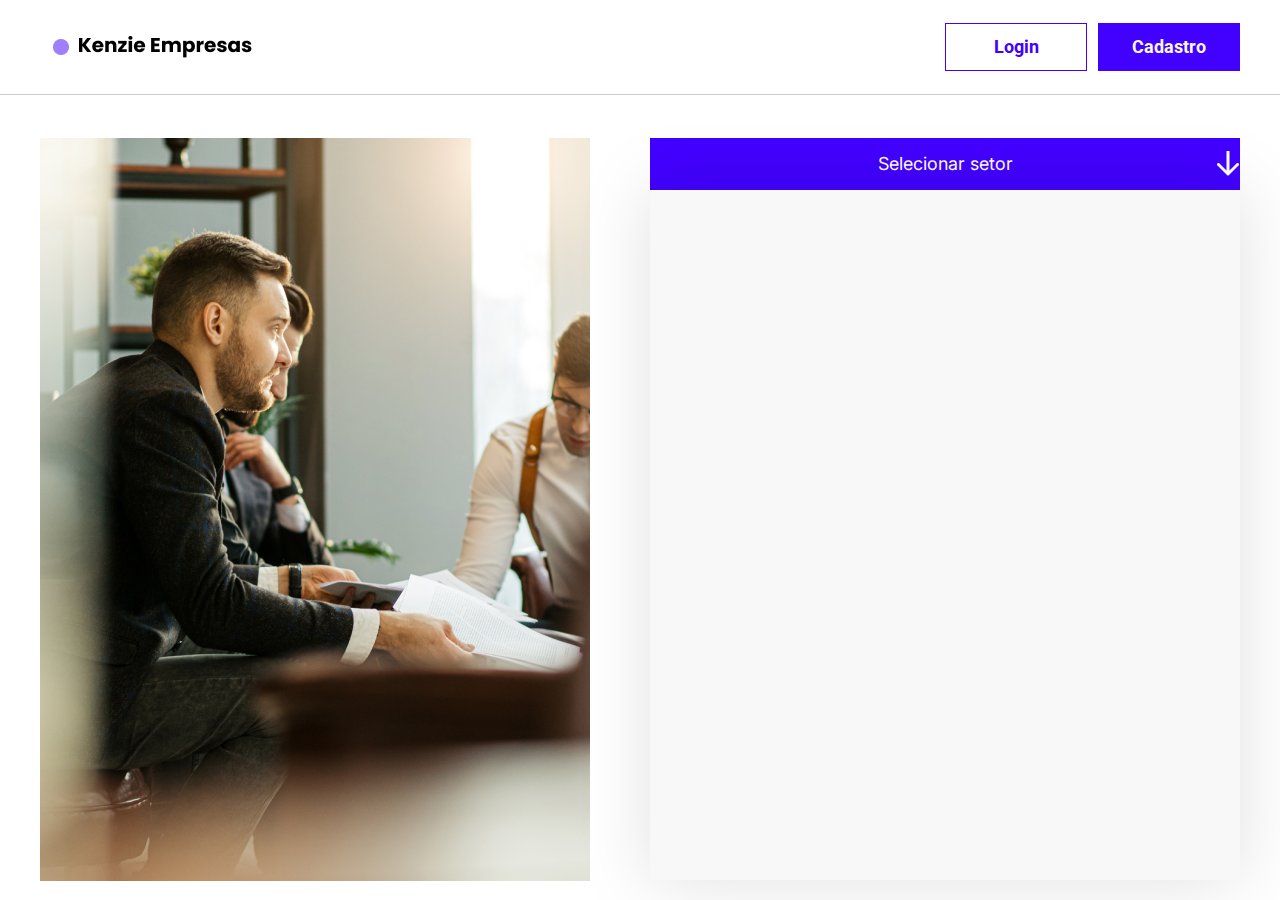
<file: src/index.html>
<!DOCTYPE html>
<html lang="pt-BR">

<head>
    <meta charset="UTF-8">
    <meta http-equiv="X-UA-Compatible" content="IE=edge">
    <meta name="viewport" content="width=device-width, initial-scale=1.0">
    <link rel="stylesheet" href="./styles/scrollbar.css">
    <link rel="stylesheet" href="./styles/select.css">
    <link rel="stylesheet" href="./styles/buttons.css">
    <link rel="stylesheet" href="./styles/reset.css">
    <link rel="stylesheet" href="./styles/positioning.css">
    <link rel="stylesheet" href="./styles/globalStyles.css">
    <link rel="stylesheet" href="./home/index.css">
    <title>Home</title>
</head>

<body>
    <header class="header relative">
        <div class="content-header flex container">
            <figure class="flex justify-between align-center">
                <div class="flex align-center">
                    <img id="circle" src="./assets/circle-kenzie.png">
                    <img src="./assets/Kenzie Empresas.png" alt="name kenzie">
                </div>
                <img class="img-burguer" src="./assets/burguer.png" alt="menu">
            </figure>
            <div class="flex">
                <button onclick="window.location.href = './login/index.html'" class="btn-login">Login</button>
                <button onclick="window.location.href = './register/index.html'" class="btn-register">Cadastro</button>
            </div>
        </div>
        <div hidden class="menu-burguer absolute">
            <div class="flex justify-between align-center container">
                <figure class="flex align-center">
                    <img id="circle" src="./assets/circle-kenzie.png">
                    <img src="./assets/Kenzie Empresas.png" alt="name kenzie">
                </figure>
                <button class="btn-close-menu">X</button>
            </div>
            <div class="div-buttons flex align-center justify-between">
                <button onclick="window.location.href = './login/index.html'" class="btn-login-burguer">Login</button>
                <button onclick="window.location.href = './register/index.html'"
                    class="btn-register-burguer">Cadastro</button>
            </div>
        </div>
    </header>
    <main class="container">
        <figure>
            <img class="photo-home-page" src="./assets/photo-home-page.png" alt="">
        </figure>
        <section class="flex flex-col">
            <select class="sector-select relative">
                <option hidden value="Selecionar setor">Selecionar setor</option>
                <option value="Todos os setores">Todos os setores</option>
            </select>
            <div class="companies">
                <ul class="flex list-companies">
                </ul>
            </div>
        </section>
    </main>
    <script type="module" src="./home/index.js"></script>
</body>

</html>
</file>
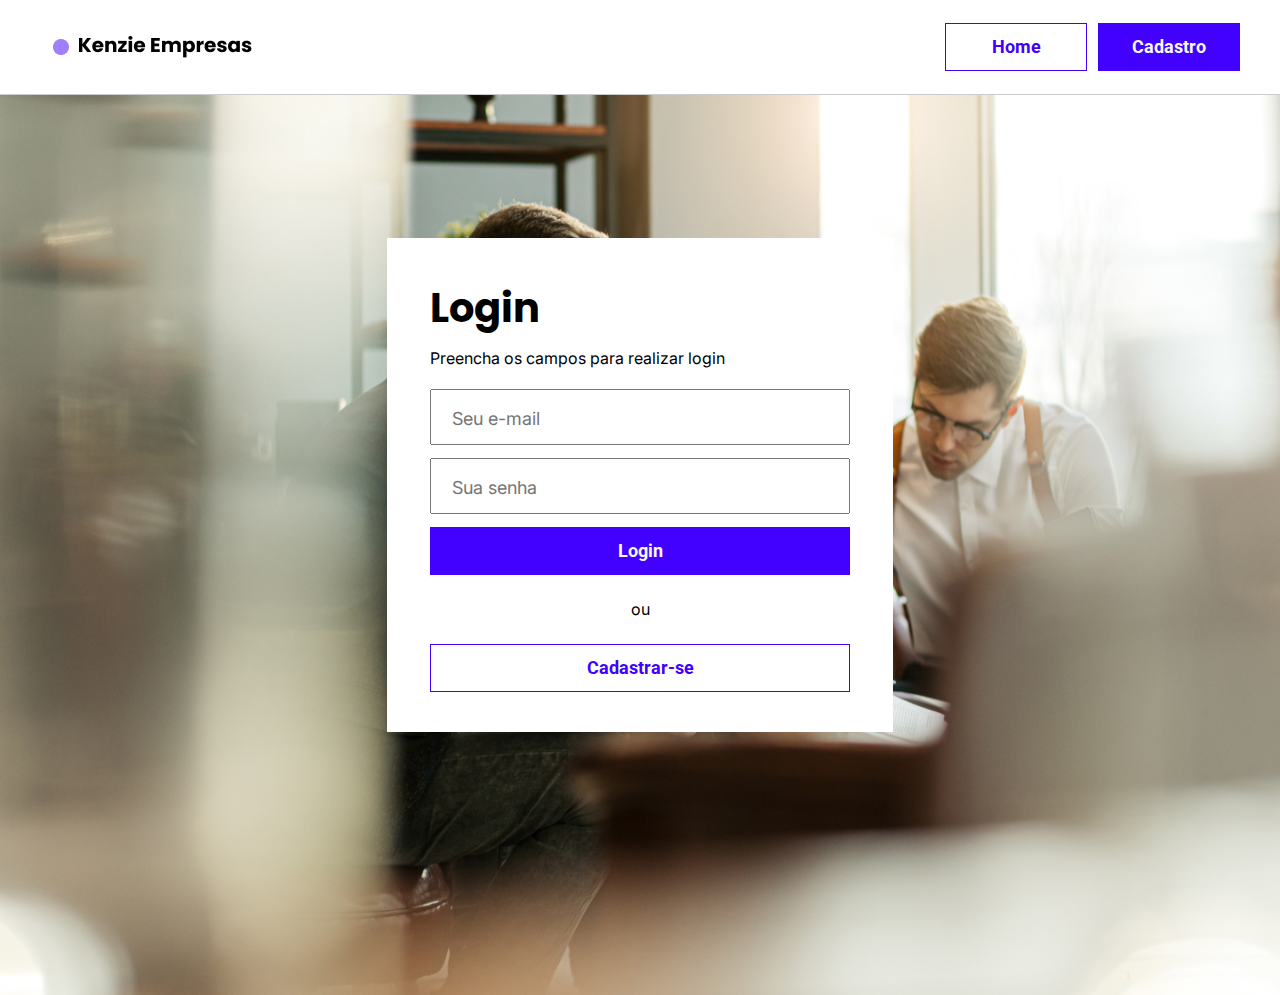
<file: src/admin_page/index.html>
<!DOCTYPE html>
<html lang="pt-BR">

<head>
    <meta charset="UTF-8">
    <meta http-equiv="X-UA-Compatible" content="IE=edge">
    <meta name="viewport" content="width=device-width, initial-scale=1.0">
    <link rel="stylesheet" href="../styles/toast.css">
    <link rel="stylesheet" href="../styles/scrollbar.css">
    <link rel="stylesheet" href="../styles/modal.css">
    <link rel="stylesheet" href="../styles/inputs.css">
    <link rel="stylesheet" href="../styles/buttons.css">
    <link rel="stylesheet" href="../styles/reset.css">
    <link rel="stylesheet" href="../styles/positioning.css">
    <link rel="stylesheet" href="../styles/globalStyles.css">
    <link rel="stylesheet" href="index.css">
    <title>Kenzie Empresas</title>
</head>

<body class="relative">
    <header class="relative">
        <div class="content-header flex container justify-between relative">
            <figure class="flex justify-between align-center">
                <div class="flex align-center">
                    <img id="circle" src="../assets/circle-kenzie.png">
                    <img src="../assets/Kenzie Empresas.png" alt="name kenzie">
                </div>
            </figure>
            <button onclick="window.location.href = '../login/index.html'" id="btn-logout"
                class="btn-login-burguer">Logout</button>
        </div>
    </header>
    <main class="container">
        <section class="departments">
            <div class="div-header flex justify-between align-center">
                <h2>Departamentos</h2>
                <select id="select-all-companies">
                    <option hidden value="0">Selecionar Empresa</option>
                    <option value="Todas">Todas as empresas</option>
                </select>
                <button class="btn-create-department flex align-center">
                    <img src="../assets/plus-create.png" alt="">
                    Criar
                </button>
            </div>
            <div class="all-departments">
                <ul class="list-departments flex wrap">
                </ul>
            </div>
        </section>
        <section class="registered-users">
            <h2>Usuários cadastrados</h2>
            <div class="all-users">
                <ul class="list-users flex wrap">

                </ul>
            </div>
        </section>
    </main>
    <dialog id="info-department">
        <div class="flex justify-end">
            <div class="modal-header-info flex container justify-between relative"></div>
            <button class="btn-close-modal ">X</button>
        </div>
        <h2 class="department-name">Nome do departamento</h2>
        <div class="flex justify-between">
            <div>
                <p class="department-description">Descrição do departamento</p>
                <p class="department-company">Empresa pertencente</p>
            </div>
            <div class="div-select flex flex-col">
                <select id="user-select">
                    <option hidden value="0">Selecionar usuário</option>
                </select>
                <button class="hire-btn relative">
                    <span class="button__text">Contratar</span>
                </button>
            </div>
        </div>
        <ul class="flex list-employees">
        </ul>
    </dialog>
    <dialog id="create-department" class="relative">
        <button class="btn-close-modal-create align-self-end absolute">X</button>
        <div>
            <h2 class="department-create">Criar Departamento</h2>
            <form id="form-create-company" class="flex flex-col">
                <input id="name" type="text" placeholder="Nome do departamento" required>
                <input id="description" type="text" placeholder="Descrição" required>
                <select required id="company_uuid">
                    <option hidden value="0">Selecionar empresa</option>
                </select>
                <button type="submit" class="btn-register btn-loading-create-department relative">
                    <span class="button__text">Criar o departamento</span>
                </button>
            </form>
        </div>
    </dialog>
    <dialog id="delete-department">
        <div class="flex justify-end">
            <button class="btn-close-modal-delete">X</button>
        </div>
        <div class="flex align-center justify-center flex-col">
            <h2 class="department-delete">Realmente deseja deletar o Departamento <span id="name-department">NOME</span>
                e demitir seus funcionários?
            </h2>
            <button class="btn-delete-employees-confirm relative">
                <span class="button__text">Confirmar</span>
            </button>
        </div>
    </dialog>
    <dialog id="edit-department" class="relative">
        <div class="flex justify-end">
            
            <button class="btn-close-modal-edit align-self-end">X</button>
        </div>
        <div>
            <h2 class="department-create">Editar Departamento</h2>
            <form class="flex flex-col">
                <textarea name="" id="department-description"></textarea>
                <button type="submit" id="btn-save" class="btn-register relative">
                    <span class="button__text">Salvar alterações</span>
                </button>
            </form>
        </div>
    </dialog>
    <dialog id="edit-user" class="relative">
        <button class="btn-close-modal-edit-user align-self-end absolute">X</button>
        <div>
            <h2 class="edit-user">Editar usuário</h2>
            <form id="form-edit-user" class="flex flex-col">
                <select required id="kind_of_work">
                    <option hidden value="0">Selecionar modalidade de trabalho</option>
                    <option value="presencial">Presencial</option>
                    <option value="hibrido">Hibrido</option>
                    <option value="home office">Home Office</option>
                </select>
                <select required id="professional_level">
                    <option hidden value="0">Selecionar nível profissional</option>
                    <option value="estágio">Estágio</option>
                    <option value="júnior">Júnior</option>
                    <option value="pleno">Pleno</option>
                    <option value="sênior">Senior</option>
                </select>
                <button type="submit" class="btn-register relative">
                    <span class="button__text">Editar</span>
                </button>
            </form>
        </div>
    </dialog>
    
    <dialog id="delete-user">
        <div class="flex justify-end">
            <button class="btn-close-modal-delete-user">X</button>
        </div>
        <div class="flex align-center justify-center flex-col">
            <h2 class="user-delete">Realmente deseja remover o usuário <span id="name-user">NOME</span>?
            </h2>
            <button class="btn-delete-user-confirm relative">
                <span class="button__text">Deletar</span>
            </button>
        </div>
    </dialog>
    <script type="module" src="index.js"></script>
    <script type="module" src="modal.js"></script>
</body>

</html>
</file>
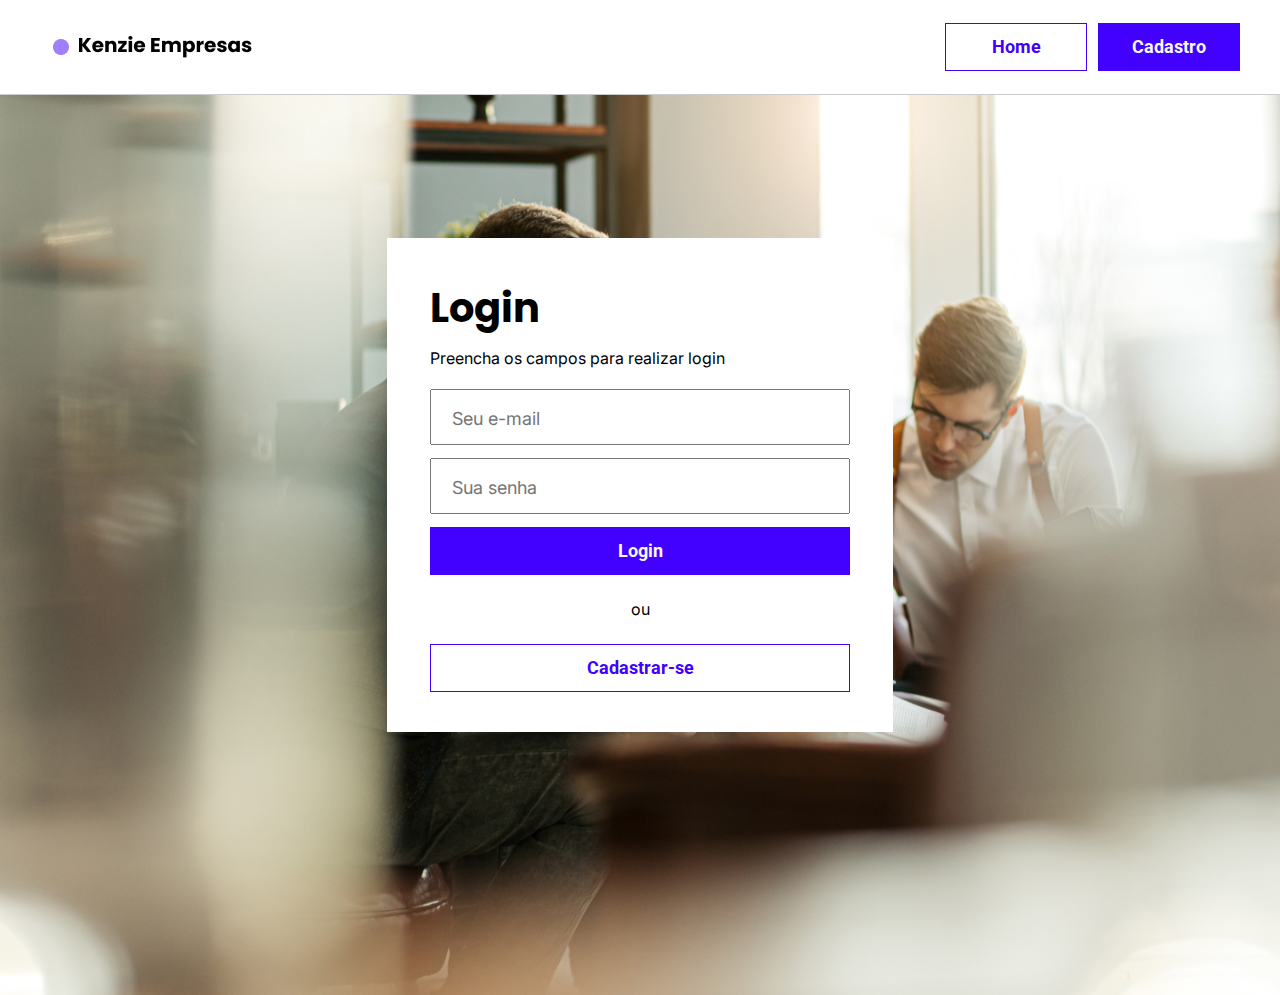
<file: src/login/index.html>
<!DOCTYPE html>
<html lang="pt-BR">
<head>
    <meta charset="UTF-8">
    <meta http-equiv="X-UA-Compatible" content="IE=edge">
    <meta name="viewport" content="width=device-width, initial-scale=1.0">
    <link rel="stylesheet" href="../styles/scrollbar.css">
    <link rel="stylesheet" href="../styles/toast.css">
    <link rel="stylesheet" href="../styles/inputs.css">
    <link rel="stylesheet" href="../styles/buttons.css">
    <link rel="stylesheet" href="../styles/reset.css">
    <link rel="stylesheet" href="../styles/positioning.css">
    <link rel="stylesheet" href="../styles/globalStyles.css">
    <link rel="stylesheet" href="index.css">
    <title>Login</title>
</head>
<body>
    <header class="header">
        <div class="content-header flex container relative">
            <figure class="flex justify-between align-center">
                <div class="flex align-center">
                    <img id="circle" src="../assets/circle-kenzie.png">
                    <img src="../assets/Kenzie Empresas.png" alt="name kenzie">
                </div>
                <img class="img-burguer" src="../assets/burguer.png" alt="menu">
            </figure>
            <div class="flex">
                <button onclick="window.location.href = '../index.html'" class="btn-login">Home</button>
                <button onclick="window.location.href = '../register/index.html'" class="btn-register">Cadastro</button>
            </div>
        </div>
        <div hidden class="menu-burguer absolute">
            <div class="flex justify-between align-center container">
                <figure class="flex align-center">
                    <img id="circle" src="../assets/circle-kenzie.png">
                    <img src="../assets/Kenzie Empresas.png" alt="name kenzie">
                </figure>
                <button class="btn-close-menu">X</button>
            </div>
            <div class="div-buttons flex align-center justify-between">
                <button onclick="window.location.href = '../index.html'" class="btn-login-burguer">Home</button>
                <button onclick="window.location.href = '../register/index.html'"
                    class="btn-register-burguer">Cadastro</button>
            </div>
        </div>
    </header>
    <main class="flex justify-center background-image">
        <section>
            <form class="login flex flex-col">
                <div class="header-form">
                    <h2>Login</h2>
                    <p>Preencha os campos para realizar login</p>
                </div>
                <input id="email" type="email" placeholder="Seu e-mail" required>
                <input id="password" type="password" placeholder="Sua senha" required>
                <p hidden class="paragraph-error">Email ou senha inválido!</p>
                <button type="submit" class="btn-register btn-loading relative">
                    <span class="button__text">Login</span>
                </button>
                <p>ou</p>
                <button onclick="window.location.href = '../register/index.html'" class="btn-login">Cadastrar-se</button>
            </form>
        </section>
    </main>
    <script type="module" src="index.js"></script>
</body>
</html>
</file>
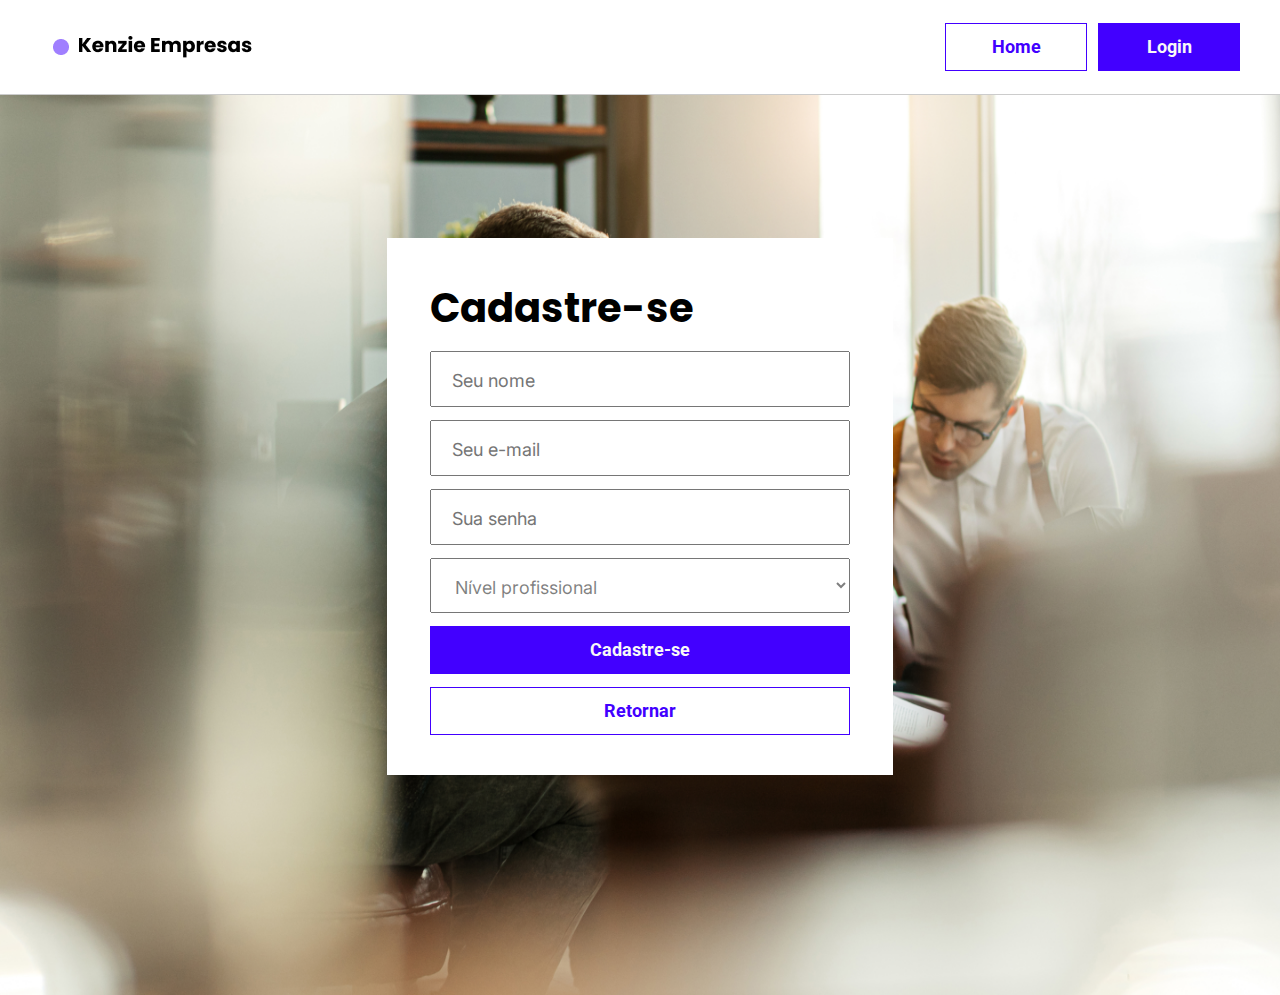
<file: src/register/index.html>
<!DOCTYPE html>
<html lang="pt-BR">

<head>
    <meta charset="UTF-8">
    <meta http-equiv="X-UA-Compatible" content="IE=edge">
    <meta name="viewport" content="width=device-width, initial-scale=1.0">
    <link rel="stylesheet" href="../styles/scrollbar.css">
    <link rel="stylesheet" href="../styles/toast.css">
    <link rel="stylesheet" href="../styles/inputs.css">
    <link rel="stylesheet" href="../styles/buttons.css">
    <link rel="stylesheet" href="../styles/reset.css">
    <link rel="stylesheet" href="../styles/positioning.css">
    <link rel="stylesheet" href="../styles/globalStyles.css">
    <link rel="stylesheet" href="index.css">
    <title>Register</title>
</head>

<body class="relative">
    <header class="header">
        <div class="content-header flex container relative">
            <figure class="flex justify-between align-center">
                <div class="flex align-center">
                    <img id="circle" src="../assets/circle-kenzie.png">
                    <img src="../assets/Kenzie Empresas.png"
                        alt="name kenzie">
                </div>
                <img class="img-burguer" src="../assets/burguer.png" alt="menu">
            </figure>
            <div class="flex">
                <button onclick="window.location.href = '../index.html'" class="btn-login">Home</button>
                <button onclick="window.location.href = '../login/index.html'" class="btn-register">Login</button>
            </div>
        </div>
        <div hidden class="menu-burguer absolute">
            <div class="flex justify-between align-center container">
                <figure class="flex align-center">
                    <img id="circle" src="../assets/circle-kenzie.png">
                    <img src="../assets/Kenzie Empresas.png" alt="name kenzie">
                </figure>
                <button class="btn-close-menu">X</button>
            </div>
            <div class="div-buttons flex align-center justify-between">
                <button onclick="window.location.href = '../index.html'" class="btn-login-burguer">Home</button>
                <button onclick="window.location.href = '../login/index.html'"
                    class="btn-register-burguer">Login</button>
            </div>
        </div>
    </header>
    <main class="flex justify-center background-image relative">
        <section>
            <form class="register flex flex-col">
                <h2>Cadastre-se</h2>
                <input id="username" type="text" placeholder="Seu nome" required>
                <input id="email" type="email" placeholder="Seu e-mail" required>
                <p class="paragraph-email" hidden>Email já cadastrado!</p>
                <input id="password" type="password" placeholder="Sua senha" required>
                <select name="" id="professional_level">
                    <option value="0" hidden>Nível profissional</option>
                    <option value="estágio">Estágio</option>
                    <option value="júnior">Júnior</option>
                    <option value="pleno">Pleno</option>
                    <option value="sênior">Senior</option>
                </select>
                <button type="submit" class="btn-register btn-loading relative">
                    <span class="button__text">Cadastre-se</span>
                </button>
                <button onclick="history.back()" class="btn-login">Retornar</button>
            </form>
        </section>
    </main>
    <script type="module" src="index.js"></script>
</body>

</html>
</file>
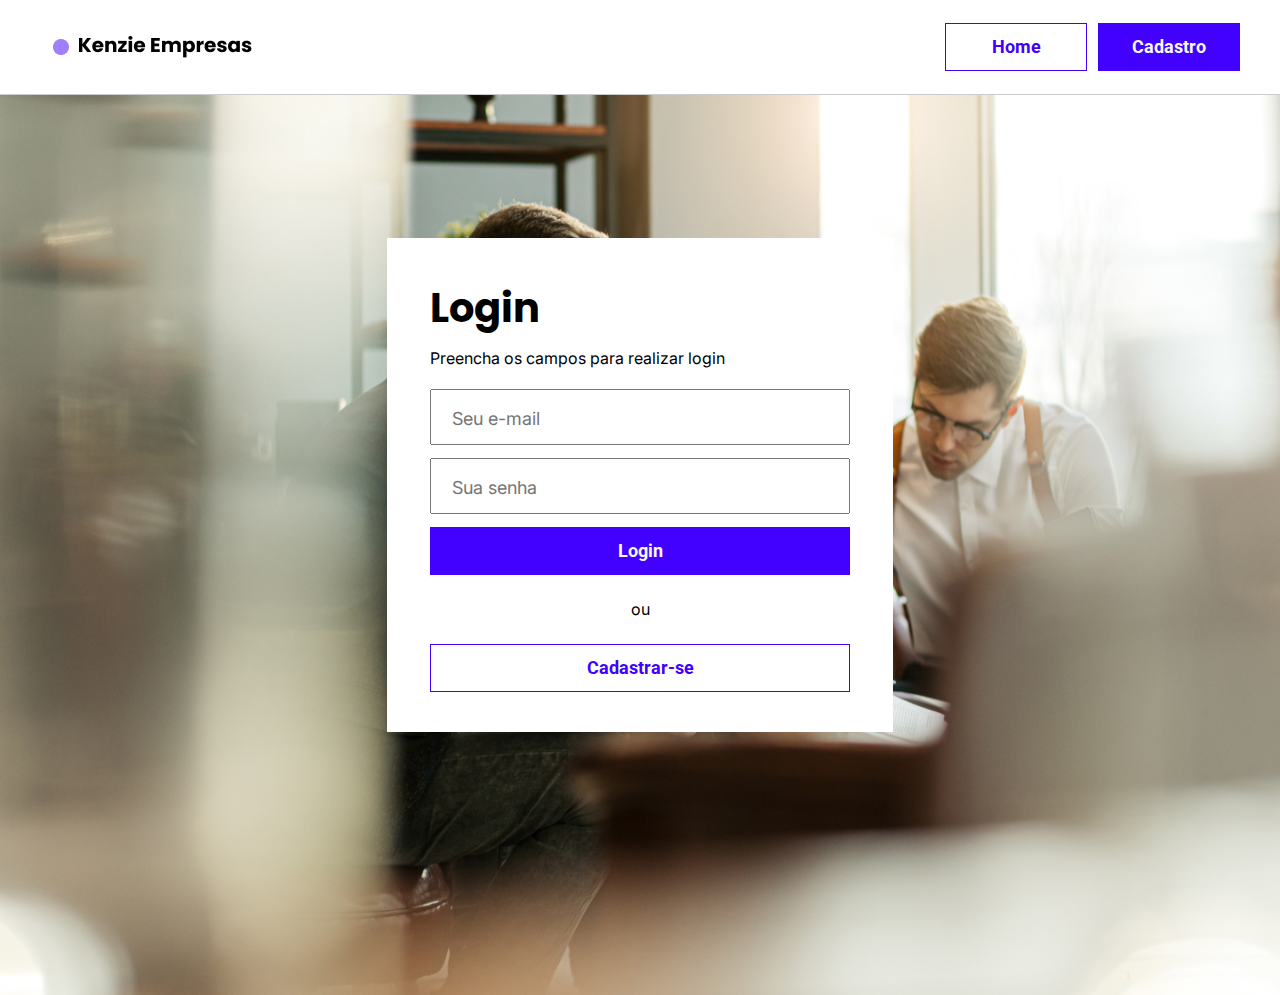
<file: src/user_page/index.html>
<!DOCTYPE html>
<html lang="pt-BR">

<head>
    <meta charset="UTF-8">
    <meta http-equiv="X-UA-Compatible" content="IE=edge">
    <meta name="viewport" content="width=device-width, initial-scale=1.0">
    <link rel="stylesheet" href="../styles/toast.css">
    <link rel="stylesheet" href="../styles/scrollbar.css">
    <link rel="stylesheet" href="../styles/modal.css">
    <link rel="stylesheet" href="../styles/inputs.css">
    <link rel="stylesheet" href="../styles/buttons.css">
    <link rel="stylesheet" href="../styles/reset.css">
    <link rel="stylesheet" href="../styles/positioning.css">
    <link rel="stylesheet" href="../styles/globalStyles.css">
    <link rel="stylesheet" href="index.css">
    <title>Kenzie Empresas</title>
</head>

<body class="relative">
    <header>
        <div class="content-header flex container justify-between">
            <figure class="flex justify-between align-center">
                <div class="flex align-center">
                    <img id="circle" src="../assets/circle-kenzie.png">
                    <img src="../assets/Kenzie Empresas.png" alt="name kenzie">
                </div>
            </figure>
            <button onclick="window.location.href = '../login/index.html'" class="btn-login-burguer">Logout</button>
        </div>
    </header>
    <main class="container">
        <section class="info-user flex justify-between">
            <div>
                <h1 class="user-name">USERNAME</h1>
                <div class="flex">
                    <p class="user-email">Email: meuemail@mail.com</p>
                    <p class="profissional-level">Pleno</p>
                    <p class="type-work">Home Office</p>
                </div>
            </div>
            <figure class="align-self-center">
                <div class="photo-edit-user"></div>
            </figure>
        </section>
        <section class="hidden user-without-company flex align-center justify-center">
            <h1>Você ainda não foi contratado</h1>
        </section>
        <section class="info-company">
            <header>
                <h1 class="title-company">Company Name - Department Name</h1>
            </header>
            <div class="flex align-center justify-center">
                <ul class="flex cowork-list wrap">
                </ul>
            </div>
        </section>
    </main>
    <dialog id="edit-info-user" class="relative">
        <button class="btn-close-modal-create align-self-end absolute">X</button>
        <div>
            <h2 class="user-edit">Editar Perfil</h2>
            <form id="form-user-edit" class="flex flex-col">
                <input id="username" type="text" placeholder="Seu nome">
                <input id="email" type="text" placeholder="Seu e-mail">
                <p hidden class="paragraph-email" >Email já cadastrado!</p>
                <input id="password" type="password" placeholder="Sua senha">
                <button type="submit" class="btn-edit relative">
                    <span class="button__text">Editar perfil</span>
                </button>
            </form>
        </div>
    </dialog>
    <script type="module" src="index.js"></script>
    <script type="module" src="modal.js"></script>
</body>

</html>
</file>
<file: src/styles/scrollbar.css>
* {
    scrollbar-width: thin;
    scrollbar-color: var(--color-brand-1);
}

*::-webkit-scrollbar {
    width: 9px;
}

*::-webkit-scrollbar-track {
    background: transparent;
}

*::-webkit-scrollbar-thumb {
    background-color: var(--color-brand-1);
    border-radius: 20px;
    border: 3px solid var(--color-brand-1);
}
</file>
<file: src/styles/select.css>
.sector-select {
    width: 100%;
    height: 52px;
    font-size: var(--font-size-2);
    line-height: 1.688rem;
    text-align: center;
    color: var(--color-grey-800);
    background-color: var(--color-brand-1);
    border: none;
    cursor: pointer;
    outline: none;
    appearance: none;
    background-image: url(../assets/arrow-setor.png);
    background-repeat: no-repeat;
    background-position: right;
    cursor: pointer;
}
</file>
<file: src/styles/buttons.css>
.btn-select-sector {
    font-family: 'Poppins', sans-serif;
    margin: 23px 0 0 0;
    padding: 13px 0;
    width: 100%;
    font-size: var(--font-size-2);
    line-height: 1.688rem;
    text-align: center;
    color: var(--color-grey-800);
    background-color: var(--color-brand-1);
    border: none;
    cursor: pointer;
}

.sector-company {
    padding: 6px 16px;
    margin-top: 16px;
    font-size: 16px;
    line-height: 19px;
    color: var(--color-brand-1);
    border: 1px solid var(--color-brand-1);
    background-color: transparent;
    border-radius: 255px;
    cursor: pointer;
}

.btn-login {
    display: none;
    font-family: 'Roboto', sans-serif;
    font-weight: var(--font-weight-1);
    font-size: var(--font-size-2);
    line-height: 21px;
    text-align: center;
    color: var(--color-brand-1);
    background-color: transparent;
    border: 1px solid var(--color-brand-1);
    width: 142px;
    height: 48px;
    margin-right: 11px;
    cursor: pointer;
}

.btn-login:hover {
    background-color: var(--color-hover-1);
}

.btn-register, .btn-edit {
    display: none;
    font-family: 'Roboto', sans-serif;
    font-weight: var(--font-weight-1);
    font-size: var(--font-size-2);
    line-height: 21px;
    text-align: center;
    color: var(--color-grey-700);
    background-color: var(--color-brand-1);
    border: 1px solid var(--color-brand-1);
    width: 142px;
    height: 48px;
    cursor: pointer;
}

.btn-register:hover, .btn-edit:hover {
    background-color: var(--color-hover-2);
}

.btn-login-burguer {
    font-family: 'Roboto', sans-serif;
    font-weight: var(--font-weight-1);
    font-size: var(--font-size-2);
    line-height: 21px;
    text-align: center;
    color: var(--color-brand-1);
    background-color: transparent;
    border: 1px solid var(--color-brand-1);
    width: 142px;
    height: 48px;
    margin: 0 0.688rem 0 0.813rem;
    cursor: pointer;
}

.btn-login-burguer:hover {
    background-color: var(--color-hover-1);
}

.btn-register-burguer {
    font-family: 'Roboto', sans-serif;
    font-weight: var(--font-weight-1);
    font-size: var(--font-size-2);
    line-height: 21px;
    text-align: center;
    color: var(--color-grey-700);
    background-color: var(--color-brand-1);
    border: 1px solid var(--color-brand-1);
    width: 142px;
    height: 48px;
    cursor: pointer;
}

.btn-close-menu {
    border: none;
    background-color: transparent;
    font-size: var(--font-size-7);
    cursor: pointer;
}

.btn-create-department {
    padding: 0 16px;
    width: 150px;
    height: 48px;
    background: var(--color-brand-1);
    border: transparent;
    font-weight: var(--font-weight-1);
    font-size: var(--font-size-2);
    line-height: 22px;
    color: var(--color-grey-800);
    cursor: pointer;
}

.btn-create-department:hover {
    background-color: var(--color-hover-2);
}

.icon-eyes {
    width: 44px;
    height: 30px;
    background-image: url(../assets/eyes.png);
    background-repeat: no-repeat;
    cursor: pointer;
}

.icon-edit {
    width: 27.49px;
    height: 27.49px;
    background-image: url(../assets/edit-no-hover.png);
    background-repeat: no-repeat;
    cursor: pointer;
}

.icon-edit:hover {
    background-image: url(../assets/edit-hover.png);
}

.icon-trash {
    width: 22.67px;
    height: 25.5px;
    background-image: url(../assets/trash.png);
    background-repeat: no-repeat;
    cursor: pointer;
}

#btn-logout {
    margin: 0;
    cursor: pointer;
}

#btn-logout:hover {
    background-color: var(--color-hover-1);
}

.btn-close-modal, .btn-close-modal-edit, .btn-close-modal-delete, .btn-close-modal-create, .btn-close-modal-edit-user, .btn-close-modal-delete-user {
    width: max-content;
    font-size: var(--font-size-4);
    border: none;
    background: transparent;
    cursor: pointer;
    right: 11px;
    top: 14px;
}

.hire-btn {
    margin-top: 14px;
    align-self: flex-end;
    width: max-content;
    padding: 13px 30px;
    background: var(--color-success);
    border: transparent;
    font-weight: var(--font-weight-1);
    font-size: var(--font-size-2);
    line-height: 22px;
    text-align: center;
    color: var(--color-grey-800);
    cursor: pointer;
}

.hire-btn:hover {
    background-color: var(--color-hover-3);
}

.dismiss {
    margin-top: 15px;
    width: max-content;
    padding: 13px 41px;
    border: 1px solid var(--color-error);
    font-weight: var(--font-weight-1);
    background-color: transparent;
    font-size: var(--font-size-2);
    line-height: 22px;
    text-align: center;
    color: var(--color-error);
    cursor: pointer;
}

.dismiss:hover {
    color: var(--color-grey-800);
    background-color: var(--color-hover-4);
    border: 1px solid var(--color-hover-4);
}

.btn-delete-employees-confirm, .btn-delete-user-confirm {
    margin-bottom: 66px;
    margin-top: 40px;
    width: 422px;
    height: 48px;
    background: var(--color-success);
    font-weight: var(--font-weight-1);
    font-size: var(--font-size-2);
    line-height: 22px;
    text-align: center;
    cursor: pointer;
    border: transparent;
    color: var(--color-grey-800);
}

.btn-delete-employees-confirm:hover, .btn-delete-user-confirm:hover {
    background-color: var(--color-hover-3);
}

#btn-save {
    margin-top: 14px;
    margin-bottom: 42px;
    width: 100%;
    display: block;
}

.button__text {
    transition: all 0.2s;
}

.button--loading .button__text {
    visibility: hidden;
    opacity: 0;
}

.button--loading::after {
    content: "";
    position: absolute;
    width: 16px;
    height: 16px;
    top: 0;
    left: 0;
    right: 0;
    bottom: 0;
    margin: auto;
    border: 4px solid transparent;
    border-top-color: #ffffff;
    border-radius: 50%;
    animation: button-loading-spinner 1s ease infinite;
}

@keyframes button-loading-spinner {
    from {
        transform: rotate(0turn);
    }

    to {
        transform: rotate(1turn);
    }
}
</file>
<file: src/styles/positioning.css>
.flex {
    display: flex;
}

.wrap {
    flex-wrap: wrap;
}

.flex-col {
    flex-direction: column;
}

.justify-between {
    justify-content: space-between;
}

.justify-center {
    justify-content: center;
}

.justify-end {
    justify-content: flex-end;
}

.align-center {
    align-items: center;
}

.align-self-center {
    align-self: center;
}

.align-self-end {
    align-self: flex-end;
}

.relative {
    position: relative;
}

.absolute {
    position: absolute;
}

.fixed {
    position: fixed;
}
</file>
<file: src/styles/globalStyles.css>
:root {
    --color-brand-1: #4200FF;
    --color-grey-100: #000000;
    --color-grey-300: #A8A8A8;
    --color-grey-700: #F8F8F8;
    --color-grey-800: #FFFFFF;
    --color-error: #CE4646;
    --color-success: #4BA036;
    --color-hover-1: #f2f8fb;
    --color-hover-2: #0000ae;
    --color-hover-3: #008000;
    --color-hover-4: #DB3C58;
    
    --font-weight-1: 700;
    --font-weight-2: 600;
    --font-weight-3: 500;

    --font-size-1: 1rem;
    --font-size-2: 1.125rem;
    --font-size-3: 1.25rem;
    --font-size-4: 1.5rem;
    --font-size-5: 2rem;
    --font-size-6: 2.5rem;
    --font-size-7: 1.875rem;
    --font-size-8: 1.375rem;
    --font-size-9: 2.25rem;
}

.container {
    width: 100vw;
}

.hidden {
    display: none;
}
</file>
<file: src/home/index.css>
.header {
    padding: 22.75px 14px;
    background: var(--color-grey-800);
    border-bottom: 1px solid rgba(0, 0, 0, 0.2);
}

.content-header {
    width: 100%;
}

.content-header>figure {
    width: 100%;
}

.menu-burguer {
    top: 21px;
    left: 0;
    width: 100%;
    height: 150px;
    background: var( --color-grey-800);
    box-shadow: 0px 4px 4px rgba(0, 0, 0, 0.12);
    z-index: 1;
}

.menu-burguer>div {
    padding: 0 14px;
}

.div-buttons {
    height: 128px;
}

#circle {
    margin: 0 0.654rem 0 0.813rem;
}

#img-arrow {
    right: 17px;
}

.photo-home-page {
    display: none;
}

main>section {
    padding: 0px 14px;
}

.companies {
    background-color: var(--color-grey-700);
    filter: drop-shadow(0px 0px 35px rgba(0, 0, 0, 0.12));
    height: 20.75rem;
    padding: 25.69px 20px 42px 20px;
}

.companies>ul {
    gap: 19px;
    overflow-x: auto;
}

.company {
    padding: 0px 15px;
    background-color: var(--color-grey-800);
    border-bottom: 1px solid var(--color-brand-1);
    min-width: 15.063rem;
    min-height: 13.188rem;
}

.company>h2 {
    padding-top: 13px;
    font-weight: var(--font-weight-1);
    font-size: var(--font-size-3);
    line-height: 1.688rem;
    color: var(--color-grey-100);
}

.company>p {
    margin-top: 74px;
    font-size: var(--font-size-1);
    line-height: 1.688rem;
    color: var(--color-grey-100);
}

@media (min-width: 1024px) {
    .container {
        width: 1024px;
        margin: 0 auto;
    }

    .content-header {
        display: flex;
        justify-content: space-between;
    }

    .img-burguer {
        display: none;
    }

    .btn-login {
        display: block;
    }

    .btn-register {
        display: block;
    }

    .menu-burguer {
        display: none;
    }

    .photo-home-page {
        display: block;
    }

    main {
        display: flex;
        justify-content: space-between;
    }

    main>figure {
        margin-top: 43px;
    }

    main>section {
        padding: 0;
        margin-top: 43px;
        flex-direction: row;
    }

    .btn-select-sector {
        margin: 0;
    }

    .companies {
        height: 690px;
    }

    .companies>ul {
        flex-direction: column;
        overflow-y: auto;
        width: 550px;
        height: 100%;
    }

    .company {
        min-height: 135px;
    }

    .company>p {
        margin-top: 13px;
    }

    .sector-company {
        margin-top: 6px;
    }
}

@media (min-width: 1200px) {
    .container {
        width: 1200px;
        margin: 0 auto;
    }
}
</file>
<file: src/styles/toast.css>
.toast-container {
    z-index: 1;
    gap: 10px;
    top: 0;
    right: 0px;
    width: 300px;
    height: 100px;
    padding: 10px;
    border-radius: 8px;
    box-shadow: 0px 4px 4px var(--box-shadow-color);
    animation: toastIt 3000ms ease-in forwards;
}

.toast-container-info {
    z-index: 1;
    gap: 10px;
    top: 7px;
    right: 77px;
    width: 300px;
    height: 100px;
    padding: 10px;
    border-radius: 8px;
    box-shadow: 0px 4px 4px var(--box-shadow-color);
    animation: toastIt 3000ms ease-in forwards; 
}

.toast-container>h1, .toast-container-info>h1 {
    font-size: var(--font-size-4);
    color: var(--color-grey-800);
}

@keyframes toastIt {
    0% {
        right: 77px;
        top: -150px
    }

    25% {
        right: 77px;
        top: 7px
    }

    50% {
        right: 77px;
        top: 7px
    }

    100% {
        right: 77px;
        top: -200px
    }
}

.successToast {
    border: 2px solid var(--color-success);
    background-color: var(--color-success);
}

.errorToast {
    border: 2px solid var(--color-error);
    background-color: var(--color-error);
}
</file>
<file: src/styles/modal.css>
dialog::backdrop {
    background-color: rgb(0 0 0 / .5);
}

dialog {
    border: none;
    width: 750px;
    height: 670px;
    background: var(--color-grey-800);
    border-radius: 10px;
}

.department-name, .department-create, .department-delete, .user-delete, .user-edit {
    font-family: 'Poppins';
    font-weight: var(--font-weight-1);
    font-size: var(--font-size-9);
    line-height: 54px;
    color: var(--color-grey-100);
}

.department-delete, .user-delete {
    text-align: center;
}

#name-department, #name-user {
    color: var(--color-brand-1);
}

.department-description {
    margin-top: 30px;
    font-family: 'Poppins';
    font-weight: var(--font-weight-1);
    font-size: var(--font-size-3);
    line-height: 30px;
    color: var(--color-grey-100);
}

.department-company {
    margin-top: 11px;
    font-family: 'Poppins';
    font-size: var(--font-size-2);
    line-height: 27px;
    color: var(--color-grey-100);
}

.div-select {
    width: 50%;
}

#user-select {
    margin-top: 25px;
    padding: 17px;
    width: 100%;
    font-size: var(--font-size-3);
    line-height: 22px;
    color: rgba(0, 0, 0, 0.5);
    cursor: pointer;
    outline: none;
}

.list-employees {
    gap: 31px;
    margin-top: 51px;
    width: 100%;
    height: 300px;
    background-color: var(--color-grey-700);
    overflow-x: auto;
    overflow-y: hidden;
    padding: 43px 33px;
}

.employee {
    padding: 18px 30px;
    gap: 10px;
    min-width: 300px;
    height: 200px;
    background-color: var(--color-grey-800);
    border-bottom: 1px solid var(--color-brand-1);
}

.employee>.name {
    font-weight: var(--font-weight-1);
    font-size: var(--font-size-3);
    line-height: 24px;
    color: var(--color-grey-100);
}

.employee>.profissional_level, .employee>.company-name {
    font-size: var(--font-size-2);
    line-height: 22px;
    color: var(--color-grey-100);
}

#info-department {
    padding-left: 43px;
    padding-right: 43px;
}

#edit-department, #create-department, #edit-user, #edit-info-user {
    width: 506px;
    height: max-content;
}

#edit-department>div, #create-department, #edit-info-user {
    padding: 0 30px;
}

#delete-department, #delete-user {
    height: max-content;
}

#edit-user>div {
    padding: 23px 27px;
}

.edit-user {
    font-family: 'Poppins';
    font-weight: var(--font-weight-1);
    font-size: var(--font-size-9);
    line-height: 54px;
    color: var(--color-grey-100);
    margin-bottom: 20px;
}

#form-edit-user {
    gap: 13px;
}

#kind_of_work, #professional_level {
    padding: 17px;
    background: var(--color-grey-800);
    border: 1px solid rgba(0, 0, 0, 0.3);
    font-size: var(--font-size-2);
    line-height: 21px;
    color: rgba(0, 0, 0, 0.5);
    outline-color: var(--color-brand-1);
}
</file>
<file: src/styles/inputs.css>
#username, #email, #password, #professional_level, #name, #description, #company_uuid {
    padding: 17px 20px 13px 20px;
    font-size: var(--font-size-2);
    line-height: 22px;
    color: rgba(0, 0, 0, 0.5);
}

#username:focus, #email:focus, #password:focus, #professional_level:focus, #name:focus, #description:focus, #company_uuid:focus {
    outline-color: var(--color-brand-1);
}

.error {
    border: 2px solid var(--color-error);
    outline: none;
}
</file>
<file: src/admin_page/index.css>
.container {
    width: 1024px;
    margin: 0 auto;
}

.body-toast {
    position: absolute;
    min-height: 100%;
}
header {
    padding: 22.75px 14px;
    background: var(--color-grey-800);
    border-bottom: 1px solid rgba(0, 0, 0, 0.2);
}

#circle {
    margin: 0 0.654rem 0 0.813rem;
}

#img-arrow {
    right: 17px;
}

.departments {
    margin-top: 93px;
}

.div-header>h2 {
    font-weight: var(--font-weight-1);
    font-size: var(--font-size-7);
    line-height: 36px;
    color: var(--color-grey-100);
}

.div-header>select {
    padding: 4px 33px;
    font-size: var(--font-size-3);
    line-height: 24px;
    color: var(--color-grey-100);
    border: 1px solid #000000;
    border-radius: 15px;
    cursor: pointer;
}

.btn-create-department>img {
    margin-right: 30px;
}

.all-departments, .all-users {
    padding: 34px 56px;
    margin-top: 20px;
    width: 100%;
    height: 385px;
    background: var(--color-grey-700);
    overflow-y: auto;
}

.list-departments, .list-users {
    gap: 28px 55px;
}

.info-department, .info-user {
    padding: 18px 29px 31px 29px;
    width: 420px;
    height: 196px;
    background: var(--color-grey-800);
    border-bottom: 1px solid var(--color-brand-1);
}

.div-info-department, .div-info-user {
    gap: 10px;
}

.div-info-department>h2, .div-info-user>h2 {
    font-weight: var(--font-weight-1);
    font-size: var(--font-size-3);
    line-height: 24px;
    color: var(--color-grey-100);
}

.div-info-department>p, .div-info-user>p {
    font-size: var(--font-size-2);
    line-height: 22px;
    color: var(--color-grey-100);
}

.div-icons {
    gap: 20px;
}

.registered-users>h2 {
    margin-top: 69px;
    font-weight: var(--font-weight-1);
    font-size: var(--font-size-7);
    line-height: 36px;
    color: var(--color-grey-100);
    text-align: center;
}

#edit-department>div>h2, #create-department>div>h2 {
    margin-bottom: 20px;
}

#create-department>div>h2 {
    margin-top: 50px;
}

#create-department>div>form {
    gap: 13px;
    margin-bottom: 35px;
}

form>.btn-register {
    display: block;
    width: 100%;
}

#department-description {
    padding: 17px;
    width: 100%;
    height: 200px;
    max-height: 200px;
    overflow-x: auto;
    resize: none;
    font-size: 17px;
    line-height: 21px;
    color: rgba(0, 0, 0, 0.5);
}
</file>
<file: src/login/index.css>
.header {
    padding: 22.75px 14px;
    background: var(--color-grey-800);
    border-bottom: 1px solid rgba(0, 0, 0, 0.2);
}

.content-header {
    width: 100%;
}

.content-header>figure {
    width: 100%;
}

.menu-burguer {
    top: 21px;
    left: 0;
    width: 100%;
    height: 150px;
    background: var( --color-grey-800);
    box-shadow: 0px 4px 4px rgba(0, 0, 0, 0.12);
    z-index: 1;
}

.menu-burguer>div {
    padding: 0 14px;
}

.div-buttons {
    height: 128px;
}

#circle {
    margin: 0 0.654rem 0 0.813rem;
}

#img-arrow {
    right: 17px;
}

.photo-home-page {
    display: none;
}

.background-image {
    height: 100vh;
    background-image: url(../assets/background-register.png);
    background-size: 100% 100%;
    background-repeat: no-repeat;
}

main>section {
    width: 100%;
    height: max-content;
    margin-top: 28px;
    background-color: var(--color-grey-800);
    padding: 14px;
}

.login {
    width: 100%;
    background-color: var(--color-grey-800);
    gap: 16px;
}

.header-form>h2 {
    margin: 40px 0 8px 0;
    font-family: 'Poppins';
    font-weight: var(--font-weight-1);
    font-size: var(--font-size-5);
    line-height: 48px;
    color: var(--color-grey-100);
}

.header-form>p {
    font-size: var(--font-size-1);
    line-height: 19px;
    color: var(--color-grey-100);
}

.login>.paragraph-error {
    font-size: var(--font-size-1);
    line-height: 19px;
    color: var(--color-error);
}

.login>.btn-register {
    display: block;
    width: 100%;
}

.login>p {
    margin: 12px 0;
    text-align: center;
    font-size: var(--font-size-1);
    line-height: 19px;
    color: var(--color-grey-100);
    text-align: center;
}

.login>.btn-login {
    display: block;
    width: 100%;
    margin-bottom: 39px;
}

@media (min-width: 1024px) {
    .container {
        width: 1024px;
        margin: 0 auto;
    }

    body {
        overflow-y: hidden;
    }

    .content-header {
        display: flex;
        justify-content: space-between;
    }

    .img-burguer {
        display: none;
    }

    .btn-login {
        display: block;
    }

    .btn-register {
        display: block;
    }

    .background-image {
        background-image: url(../assets/desktop-background-register.png);
    }

    main>section {
        justify-content: center;
        align-items: center;
        width: 31.625rem;
        margin-top: 143px;
        padding: 40px 43px;
    }

    .login {
        width: 100%;
        background-color: var(--color-grey-800);
        gap: 13px;
    }

    .header-form>h2 {
        margin: 0 0 11px 0;
        font-size: var(--font-size-6);
        line-height: 60px;
    }

    .header-form>p {
        margin: 0 0 8px 0;
    }

    .login>.btn-register {
        display: block;
        width: 100%;
    }

    .login>.btn-login {
        display: block;
        width: 100%;
        margin-bottom: 0;
    }

}

@media (min-width: 1200px) {
    .container {
        width: 1200px;
        margin: 0 auto;
    }
}
</file>
<file: src/register/index.css>
.header {
    padding: 22.75px 14px;
    background: var(--color-grey-800);
    border-bottom: 1px solid rgba(0, 0, 0, 0.2);
}

.content-header {
    width: 100%;
}

.content-header>figure {
    width: 100%;
}

.menu-burguer {
    top: 21px;
    left: 0;
    width: 100%;
    height: 150px;
    background: var(--color-grey-800);
    box-shadow: 0px 4px 4px rgba(0, 0, 0, 0.12);
    z-index: 1;
}

.menu-burguer>div {
    padding: 0 14px;
}

.div-buttons {
    height: 128px;
}

#circle {
    margin: 0 0.654rem 0 0.813rem;
}

#img-arrow {
    right: 17px;
}

.photo-home-page {
    display: none;
}

.background-image {
    height: 100vh;
    background-image: url(../assets/background-register.png);
    background-size: 100% 100%;
    background-repeat: no-repeat;
}

main>section {
    width: 100%;
    height: max-content;
    margin-top: 28px;
    background-color: var(--color-grey-800);
    padding: 14px;
}

.register {
    width: 100%;
    background-color: var(--color-grey-800);
    gap: 13px;
}

.register>h2 {
    margin: 40px 0 26px 0;
    font-family: 'Poppins';
    font-weight: var(--font-weight-1);
    font-size: var(--font-size-5);
    line-height: 48px;
    color: var(--color-grey-100);
}

.register>p {
    font-size: var(--font-size-1);
    line-height: 19px;
    color: var(--color-error);
}

.register>.btn-register {
    display: block;
    width: 100%;
}

.register>.btn-login {
    display: block;
    width: 100%;
    margin-bottom: 39px;
}

@media (min-width: 1024px) {
    .container {
        width: 1024px;
        margin: 0 auto;
    }

    body {
        overflow-y: hidden;
    }

    .content-header {
        display: flex;
        justify-content: space-between;
    }

    .img-burguer {
        display: none;
    }

    .btn-login {
        display: block;
    }

    .btn-register {
        display: block;
    }

    .background-image {
        background-image: url(../assets/desktop-background-register.png);
    }

    main>section {
        justify-content: center;
        align-items: center;
        width: 31.625rem;
        margin-top: 143px;
        padding: 40px 43px;
    }

    .register {
        width: 100%;
        background-color: var(--color-grey-800);
        gap: 13px;
    }

    .register>h2 {
        margin: 0 0;
        font-size: var(--font-size-6);
        line-height: 60px;
    }

    .register>.btn-register {
        display: block;
        width: 100%;
    }

    .register>.btn-login {
        display: block;
        width: 100%;
        margin-bottom: 0;
    }

}

@media (min-width: 1200px) {
    .container {
        width: 1200px;
        margin: 0 auto;
    }
}
</file>
<file: src/user_page/index.css>
.container {
    width: 1024px;
    margin: 0 auto;
}

header {
    padding: 22.75px 14px;
    background: var(--color-grey-800);
    border-bottom: 1px solid rgba(0, 0, 0, 0.2);
}

#circle {
    margin: 0 0.654rem 0 0.813rem;
}

#img-arrow {
    right: 17px;
}

.info-user {
    padding: 20px 31px;
    margin-top: 24px;
    background: var(--color-grey-800);
    border: 1px solid rgba(0, 0, 0, 0.2);
}

.info-user>div>h1 {
    font-weight: var(--font-weight-1);
    font-size: var(--font-size-7);
    line-height: 36px;
    color: var(--color-grey-100);
}

.info-user>div>div {
    margin-top: 11px;
    gap: 140px;
}

.user-email, .profissional-level, .type-work {
    font-size: var(--font-size-8);
    line-height: 27px;
    color: var(--color-grey-100);
}

.photo-edit-user {
    min-width: 26.72px;
    min-height: 26.72px;
    background-image: url(../assets/edit-no-hover.png);
    background-size: 26.72px 26.72px;
    background-repeat: no-repeat;
    cursor: pointer;
}

.photo-edit-user:hover {
    background-image: url(../assets/edit-hover.png);
}

.info-company, .user-without-company {
    margin-top: 44px;
    height: 500px;
    background: var(--color-grey-800);
    border: 1px solid var(--color-grey-300);
}

.user-without-company>h1 {
    font-weight: var(--font-weight-1);
    font-size: var(--font-size-6);
    line-height: 48px;
    text-align: center;
    color: var(--color-grey-100);
}

.info-company>header {
    width: 100%;
    background-color: var(--color-brand-1);
    padding: 21px;
}

.title-company {
    font-weight: var(--font-weight-1);
    font-size: var(--font-size-5);
    line-height: 39px;
    text-align: center;
    color: var(--color-grey-800);
}

.info-company>div {
    width: 100%;
    height: 416px;
    padding: 0 40px;
}

.cowork-list {
    gap: 13px 54px;
    max-height: 260px;
    overflow-y: auto;
}

.info-cowork {
    padding: 12px 23.48px;
    width: 16.625rem;
    background: var(--color-grey-800);
    border: 1px solid var(--color-brand-1);
}

.info-cowork>h2 {
    font-weight: var(--font-weight-1);
    font-size: var(--font-size-1);
    line-height: 18px;
    color: var(--color-grey-100);
}

.info-cowork>p {
    margin-top: 14px;
    font-size: var(--font-size-1);
    line-height: 18px;
    color: var(--color-grey-100);
}

#edit-info-user>div>h2 {
    margin-bottom: 20px;
}

#edit-info-user>div>h2 {
    margin-top: 50px;
}

#edit-info-user>div>form {
    gap: 13px;
    margin-bottom: 35px;
}

#form-user-edit>.btn-edit {
    display: block;
    width: 100%;
}

.paragraph-email {
    font-size: var(--font-size-1);
    line-height: 19px;
    color: var(--color-error);
}
</file>
